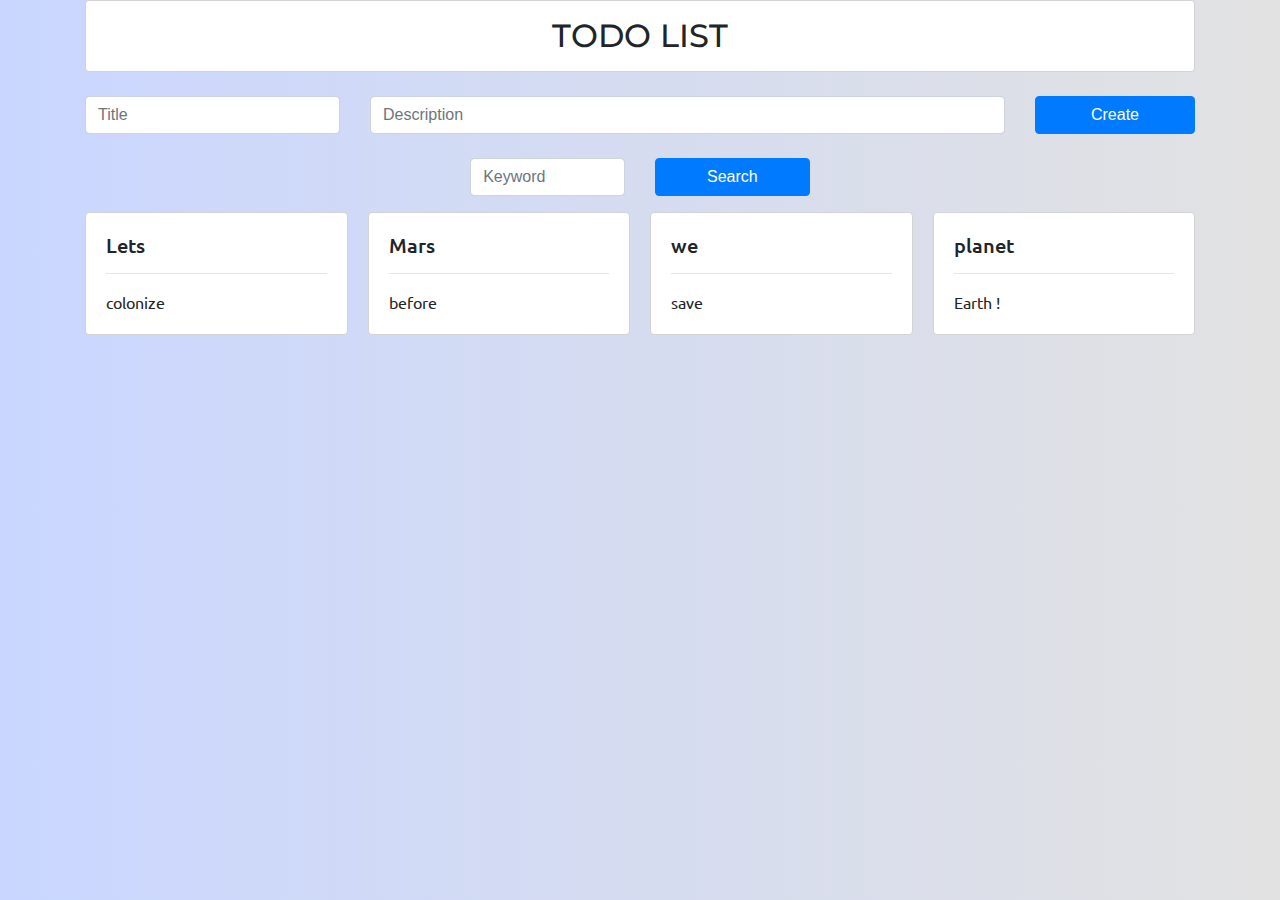
<file: index.html>
<!DOCTYPE html>
<html>

<head>
  <meta charset="utf-8">
  <meta http-equiv="X-UA-Compatible" content="IE=edge">
  <title>My Notes</title>
  <meta name="viewport" content="width=device-width, initial-scale=1">
  <link rel="stylesheet" href="https://stackpath.bootstrapcdn.com/bootstrap/4.3.1/css/bootstrap.min.css"
    integrity="sha384-ggOyR0iXCbMQv3Xipma34MD+dH/1fQ784/j6cY/iJTQUOhcWr7x9JvoRxT2MZw1T" crossorigin="anonymous">
  <link rel="stylesheet" href="https://cdnjs.cloudflare.com/ajax/libs/font-awesome/5.10.2/css/all.css">
  <link href="https://fonts.googleapis.com/css?family=Montserrat|Ubuntu&display=swap" rel="stylesheet">
  <link rel="stylesheet" href="index.css">
</head>

<body>
  <div class="container">
    <div class="card h2 p-3 text-center" style="font-family: 'Montserrat', sans-serif;">TODO LIST</div>
    <div class="col-12 d-flex justify-content-center p-0 mt-4">
      <form class="mb-2 w-100" onsubmit="addTodo(event)">
        <div class="row">
          <div class="form-group col-sm-3">
            <input type="text" class="form-control" placeholder="Title" id="title" required />
          </div>
          <div class="form-group col-sm-7">
            <input type="text" class="form-control" placeholder="Description" id="desc" required />
          </div>
          <div class="form-group col-sm-2">
            <button type="submit" class="btn btn-primary w-100">Create</button>
          </div>
        </div>
      </form>
    </div>
    <div class="col-12 d-flex justify-content-center p-0">
      <form onsubmit="searchWord(event)">
        <div class="row">
          <div class="form-group col-sm-6">
            <input type="text" class="form-control" placeholder="Keyword" id="search" />
          </div>
          <div class="form-group col-sm-6">
            <button type="submit" class="btn btn-primary w-100">Search</button>
          </div>
        </div>
      </form>
    </div>
    <div class="card-columns"></div>
  </div>
  <div class="modal fade" id="editModal" tabindex="-1" role="dialog">
    <div class="modal-dialog" role="document">
      <div class="modal-content">
        <div class="modal-header">
          <h5 class="modal-title" id="exampleModalLabel">Edit Note</h5>
          <button type="button" class="close" data-dismiss="modal" aria-label="Close">
            <span aria-hidden="true">&times;</span>
          </button>
        </div>
        <div class="modal-body">
          <form class="mb-2" onsubmit="saveEdited()">
            <div class="form-group">
              <input type="text" class="form-control" placeholder="Title" id="title" required />
            </div>
            <div class="form-group">
              <textarea type="text" class="form-control" placeholder="Description" id="desc" required></textarea>
            </div>
            <div class="form-group d-flex justify-content-center">
              <button type="submit" class="btn btn-primary">Save</button>
            </div>
          </form>
        </div>
      </div>
    </div>
  </div>
  <div class="modal fade" id="duplicacy" tabindex="-1" role="dialog">
    <div class="modal-dialog" role="document">
      <div class="modal-content">
        <div class="modal-header">
          <h5 class="modal-title" id="exampleModalLabel">Alert</h5>
          <button type="button" class="close" data-dismiss="modal" aria-label="Close">
            <span aria-hidden="true">&times;</span>
          </button>
        </div>
        <div class="modal-body">
          Todo with same title exists
        </div>
      </div>
    </div>
  </div>
  <script src="https://code.jquery.com/jquery-3.3.1.slim.min.js"
    integrity="sha384-q8i/X+965DzO0rT7abK41JStQIAqVgRVzpbzo5smXKp4YfRvH+8abtTE1Pi6jizo"
    crossorigin="anonymous"></script>
  <script src="https://cdnjs.cloudflare.com/ajax/libs/popper.js/1.14.7/umd/popper.min.js"
    integrity="sha384-UO2eT0CpHqdSJQ6hJty5KVphtPhzWj9WO1clHTMGa3JDZwrnQq4sF86dIHNDz0W1"
    crossorigin="anonymous"></script>
  <script src="https://stackpath.bootstrapcdn.com/bootstrap/4.3.1/js/bootstrap.min.js"
    integrity="sha384-JjSmVgyd0p3pXB1rRibZUAYoIIy6OrQ6VrjIEaFf/nJGzIxFDsf4x0xIM+B07jRM"
    crossorigin="anonymous"></script>
  <script src="index.js"></script>
</body>

</html>
</file>
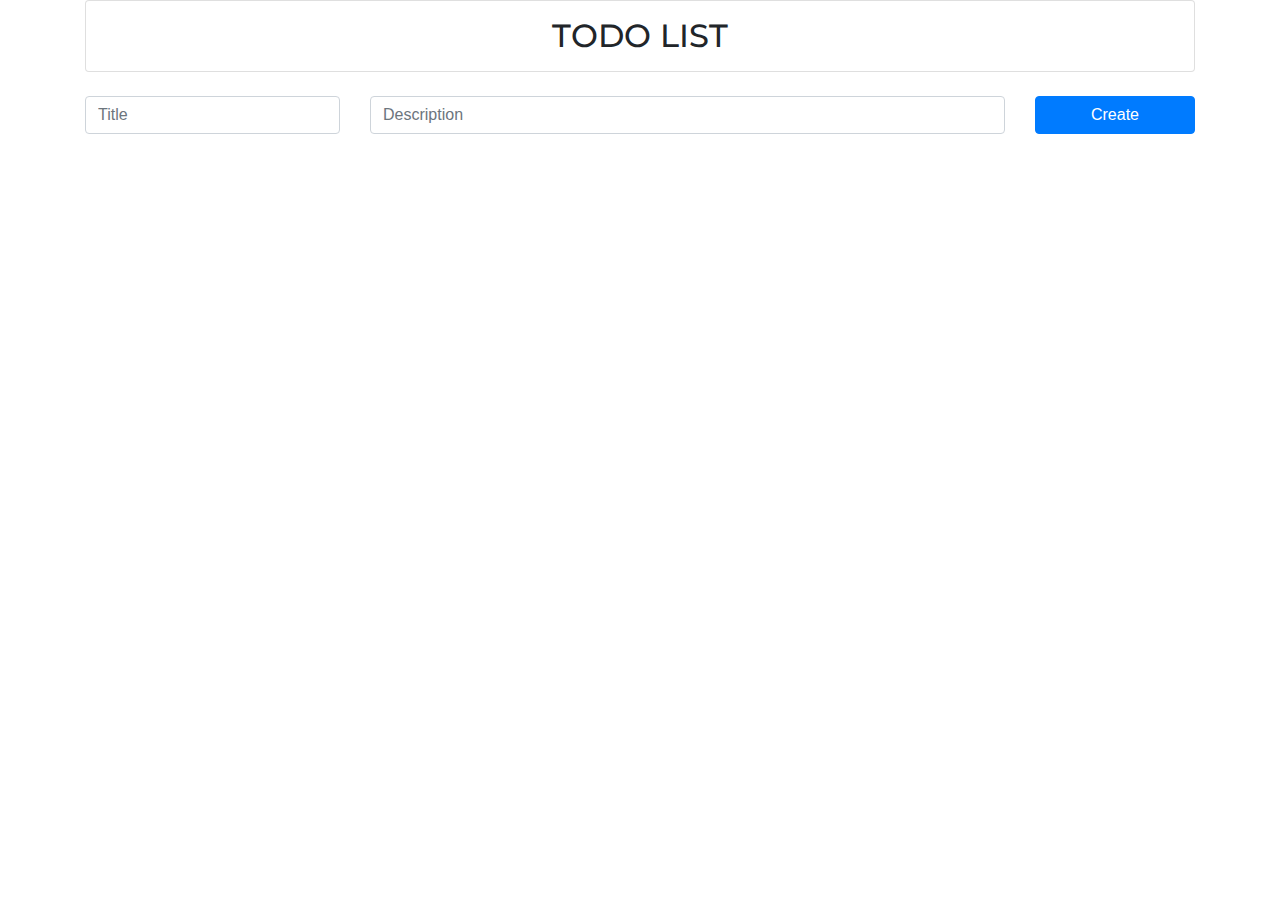
<file: bootstrap_boilerplate.html>
<!DOCTYPE html>
<html>

<head>
  <meta charset="utf-8">
  <meta http-equiv="X-UA-Compatible" content="IE=edge">
  <title>Bootstrap Boilerplate</title>
  <meta name="viewport" content="width=device-width, initial-scale=1">
  <link rel="stylesheet" href="https://stackpath.bootstrapcdn.com/bootstrap/4.3.1/css/bootstrap.min.css"
    integrity="sha384-ggOyR0iXCbMQv3Xipma34MD+dH/1fQ784/j6cY/iJTQUOhcWr7x9JvoRxT2MZw1T" crossorigin="anonymous">
  <link rel="stylesheet" href="https://cdnjs.cloudflare.com/ajax/libs/font-awesome/5.10.2/css/all.css">
  <link href="https://fonts.googleapis.com/css?family=Montserrat|Ubuntu&display=swap" rel="stylesheet">
</head>

<body>
  <div class="container">
    <div class="card h2 p-3 text-center" style="font-family: 'Montserrat', sans-serif;">TODO LIST</div>
    <div class="col-12 d-flex justify-content-center p-0 mt-4">
      <form class="mb-2 w-100" onsubmit="addTodo(event)">
        <div class="row">
          <div class="form-group col-sm-3">
            <input type="text" class="form-control" placeholder="Title" id="title" required />
          </div>
          <div class="form-group col-sm-7">
            <input type="text" class="form-control" placeholder="Description" id="desc" required />
          </div>
          <div class="form-group col-sm-2">
            <button type="submit" class="btn btn-primary w-100">Create</button>
          </div>
        </div>
      </form>
    </div>
  </div>
  <script src="https://code.jquery.com/jquery-3.3.1.slim.min.js"
    integrity="sha384-q8i/X+965DzO0rT7abK41JStQIAqVgRVzpbzo5smXKp4YfRvH+8abtTE1Pi6jizo"
    crossorigin="anonymous"></script>
  <script src="https://cdnjs.cloudflare.com/ajax/libs/popper.js/1.14.7/umd/popper.min.js"
    integrity="sha384-UO2eT0CpHqdSJQ6hJty5KVphtPhzWj9WO1clHTMGa3JDZwrnQq4sF86dIHNDz0W1"
    crossorigin="anonymous"></script>
  <script src="https://stackpath.bootstrapcdn.com/bootstrap/4.3.1/js/bootstrap.min.js"
    integrity="sha384-JjSmVgyd0p3pXB1rRibZUAYoIIy6OrQ6VrjIEaFf/nJGzIxFDsf4x0xIM+B07jRM"
    crossorigin="anonymous"></script>
  <script>
    function addTodo() {
      event.preventDefault();
      console.log('hey')
    }
  </script>
</body>

</html>
</file>
<file: index.css>
body {
  height: 100vh;
  background: linear-gradient(to right, #c9d6ff, #e2e2e2);
}

.card-columns {
  column-count: 4;
  font-family: 'Ubuntu', sans-serif;
}
.clear,.edit {
  display: none;
  position: absolute;
  top: 0;
}

.clear {
  right: 8px;
  font-size: 16px;
}

.edit {
  right: 30px;
  top: 1px;
  font-size: 14px;
}

.clear {
  color: red;
}

.edit {
  color: green
}

.card:hover .clear,
.card:hover .edit {
  display: block;
}
.card:hover {
  box-shadow: 0px 5px 10px #c8c8c8;
  transform: scale(1.01);
}

.card {
  border: 1px solid lightgrey
}

.card {
  max-height: 250px;
  overflow: scroll;
}
#duplicacy .modal-header{
  background: red;
  color: white;
}


@media only screen and (max-width: 576px) {
  .card-columns {
    column-count: 1;
  }

  .clear,
  .edit {
    display: block !important;
  }
}
</file>
